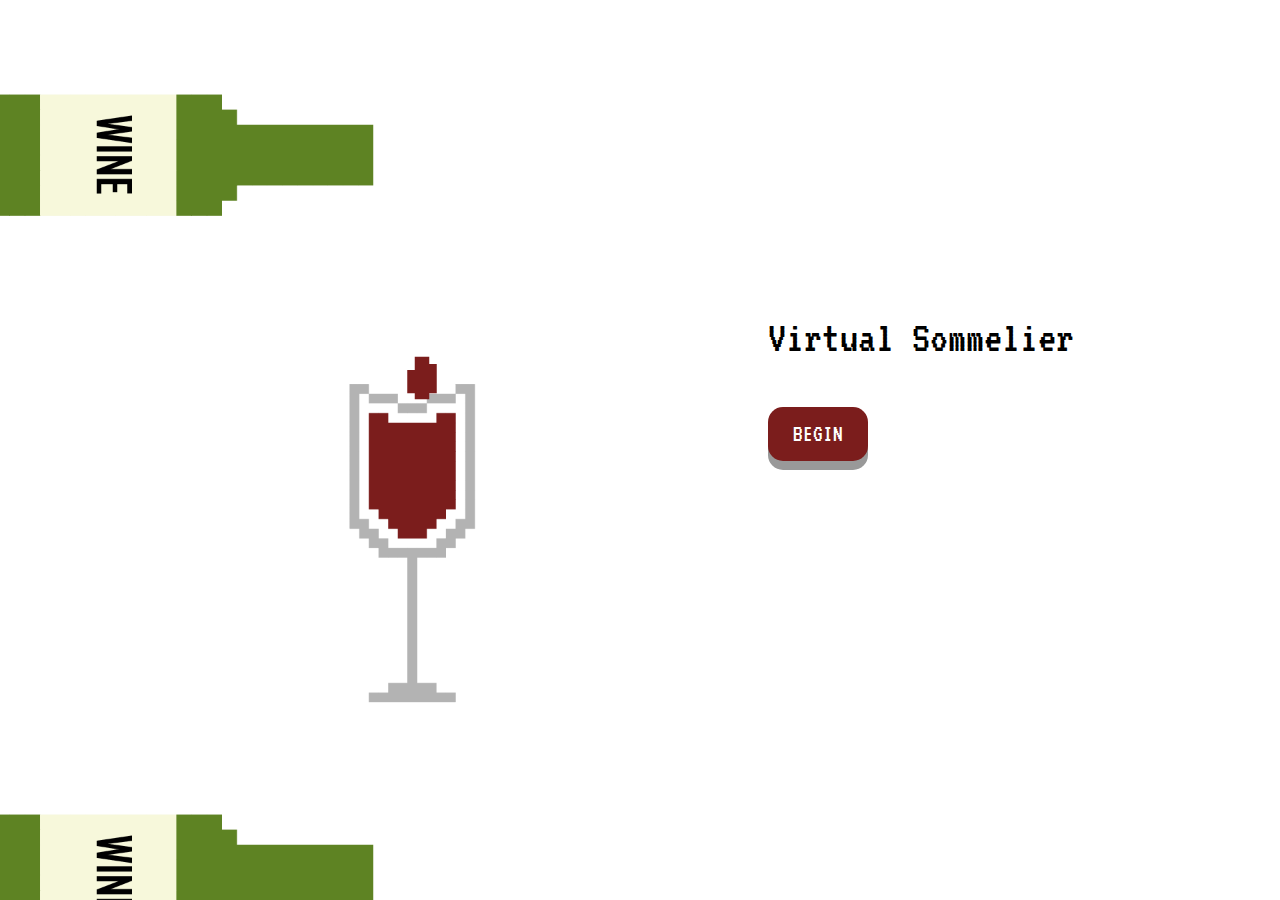
<file: index.html>
<!doctype html>
<html>
<head>
<meta charset="UTF-8">
<title>Virtual Sommelier</title>
<link href="https://fonts.googleapis.com/css?family=VT323" rel="stylesheet">
<link href="CSS/main.css" rel="stylesheet" type="text/css">
</head>

<body class="wine_back">
	<div id="landing_title">
		<p>Virtual Sommelier</p>
		<a href="intro_1.html"><button class="button" src="intro_1.html">
			BEGIN
			</button></a>
	</div>
</body>
</html>
</file>
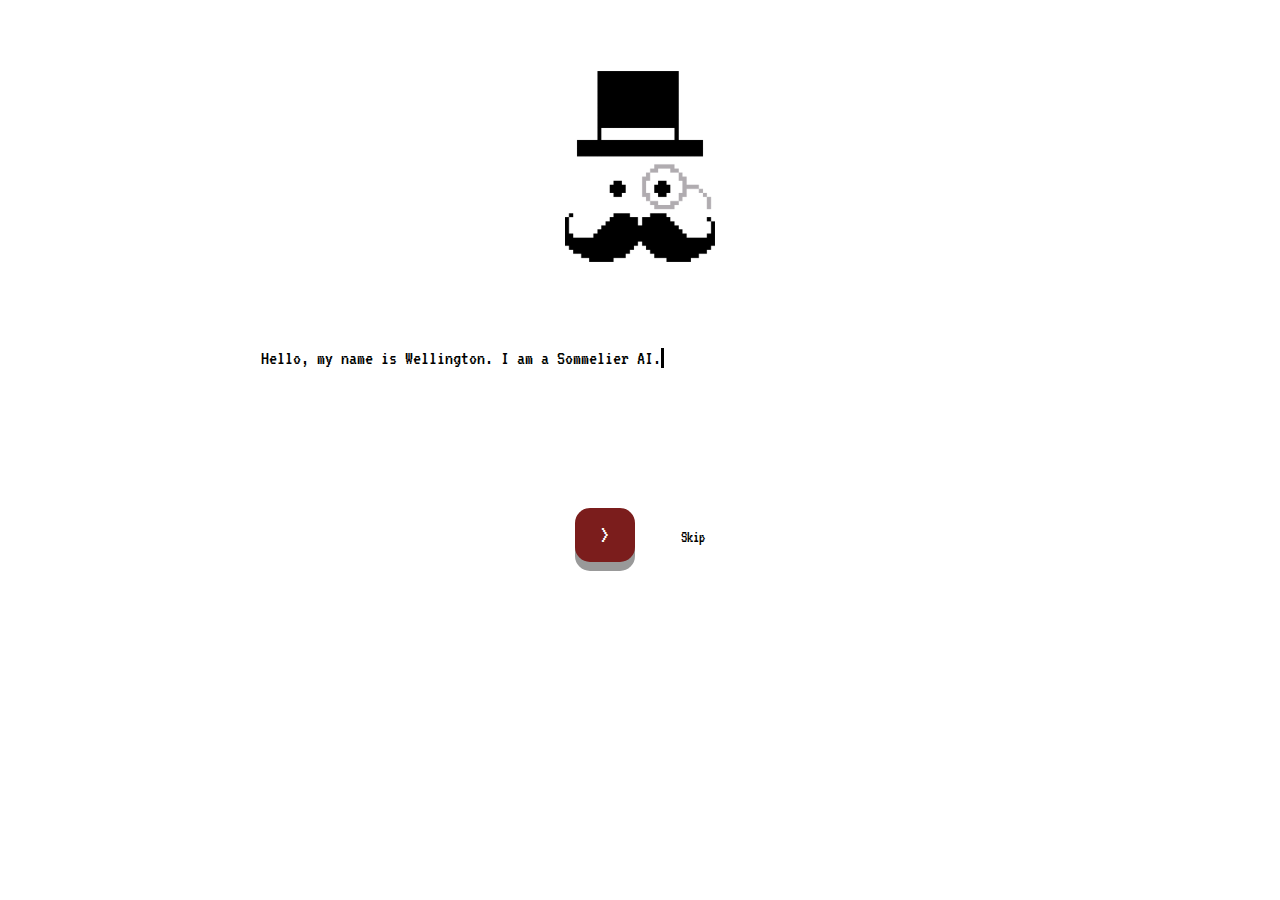
<file: intro_1.html>
<!doctype html>
<html>
<head>
<meta charset="UTF-8">
<title>Virtual Sommelier</title>
	<link href="https://fonts.googleapis.com/css?family=VT323" rel="stylesheet">
<link href="CSS/main.css" rel="stylesheet" type="text/css">
<link href="CSS/type.css" rel="stylesheet" type="text/css">
</head>

<body>
<audio controls hidden autoplay>
  <source src="audio/intro_1.mp3" type="audio/mpeg">
  Your browser does not support the audio element.
</audio>
<div class="center">
	<img class="wellington" src="images/wellington.png" alt=""/>
	</div>
<div class="textbox">
<div class="css-typing">
	<p>Hello, my name is Wellington. I am a Sommelier AI.</p>
	<p>I use a neural network that contains information from 209,895 wine reviews and 25 different reviewers.</p>
	<p>I can predict a wines country of origin, type, and the reviewer that best match’s the sample given.</p>
</div>
</div>
<div class="center">
<a href="intro_2.html"><button class="button but_margin" src="intro_1.html">
			>
			</button></a>
	<a href="https://arithmeticr.pythonanywhere.com/" style="text-decoration: none; color: #000000;"><div class="center skip">
	Skip
	</div></a>
	</div>

</body>
</html>
</file>
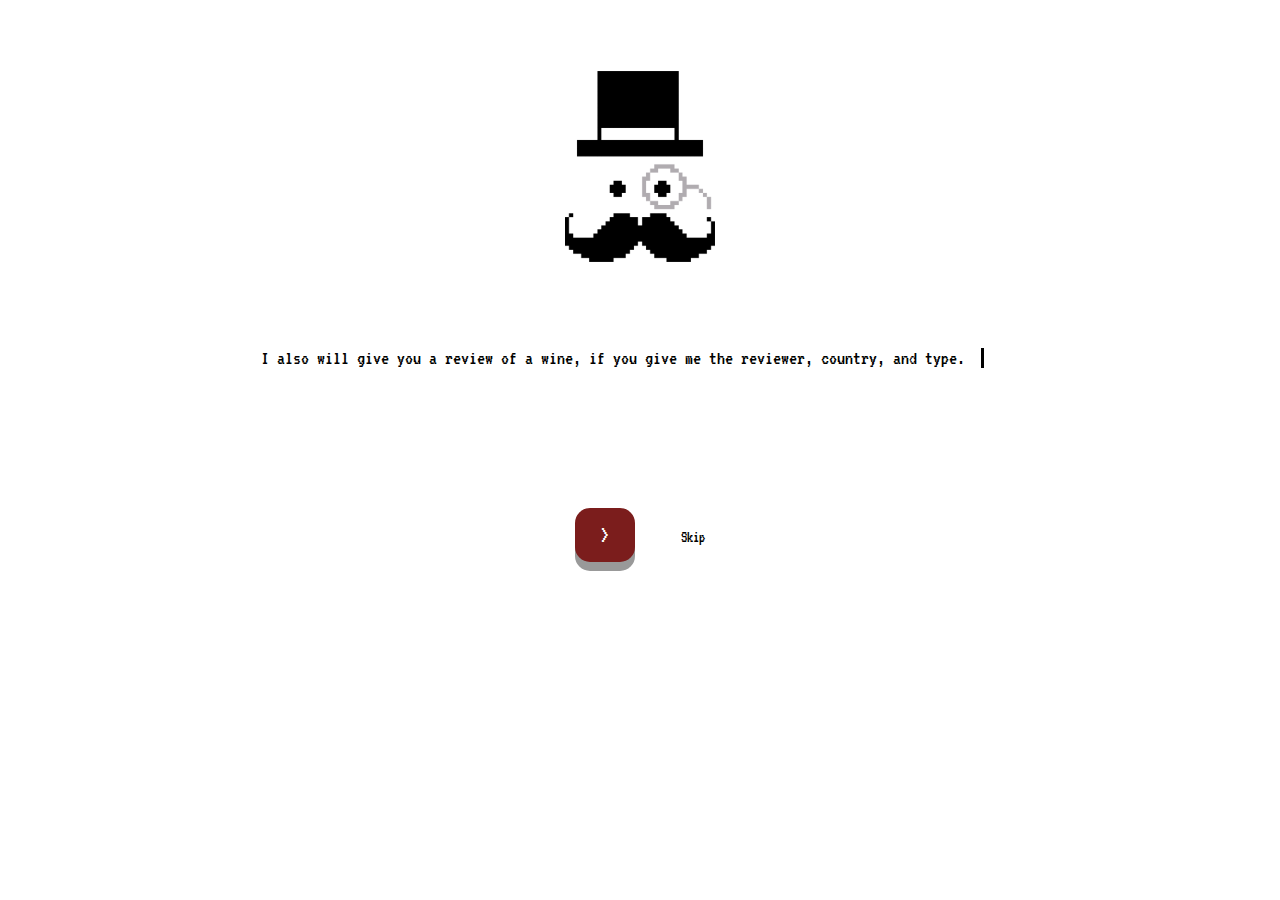
<file: intro_2.html>
<!doctype html>
<html>
<head>
<meta charset="UTF-8">
<title>Virtual Sommelier</title>
	<link href="https://fonts.googleapis.com/css?family=VT323" rel="stylesheet">
<link href="CSS/main.css" rel="stylesheet" type="text/css">
<link href="CSS/type_2.css" rel="stylesheet" type="text/css">
</head>

<body>
<audio controls hidden autoplay>
  <source src="audio/intro_2.mp3" type="audio/mpeg">
  Your browser does not support the audio element.
</audio>
<div class="center">
	<img class="wellington" src="images/wellington.png" alt=""/>
	</div>
<div class="textbox">
<div class="css-typing">
	<p>I also will give you a review of a wine, if you give me the reviewer, country, and type.</p>
	<p>I do this by running my custom neural network in reverse and returning a P.C.A. word cloud.</p>
	<p>Isn’t that just smashing?</p>
</div>
</div>
<div class="center">
<a href="intro_3.html"><button class="button but_margin" src="intro_1.html">
			>
			</button></a>
	<a href="https://arithmeticr.pythonanywhere.com/" style="text-decoration: none; color: #000000;"><div class="center skip">
	Skip
	</div></a>
	</div>

</body>
</html>
</file>
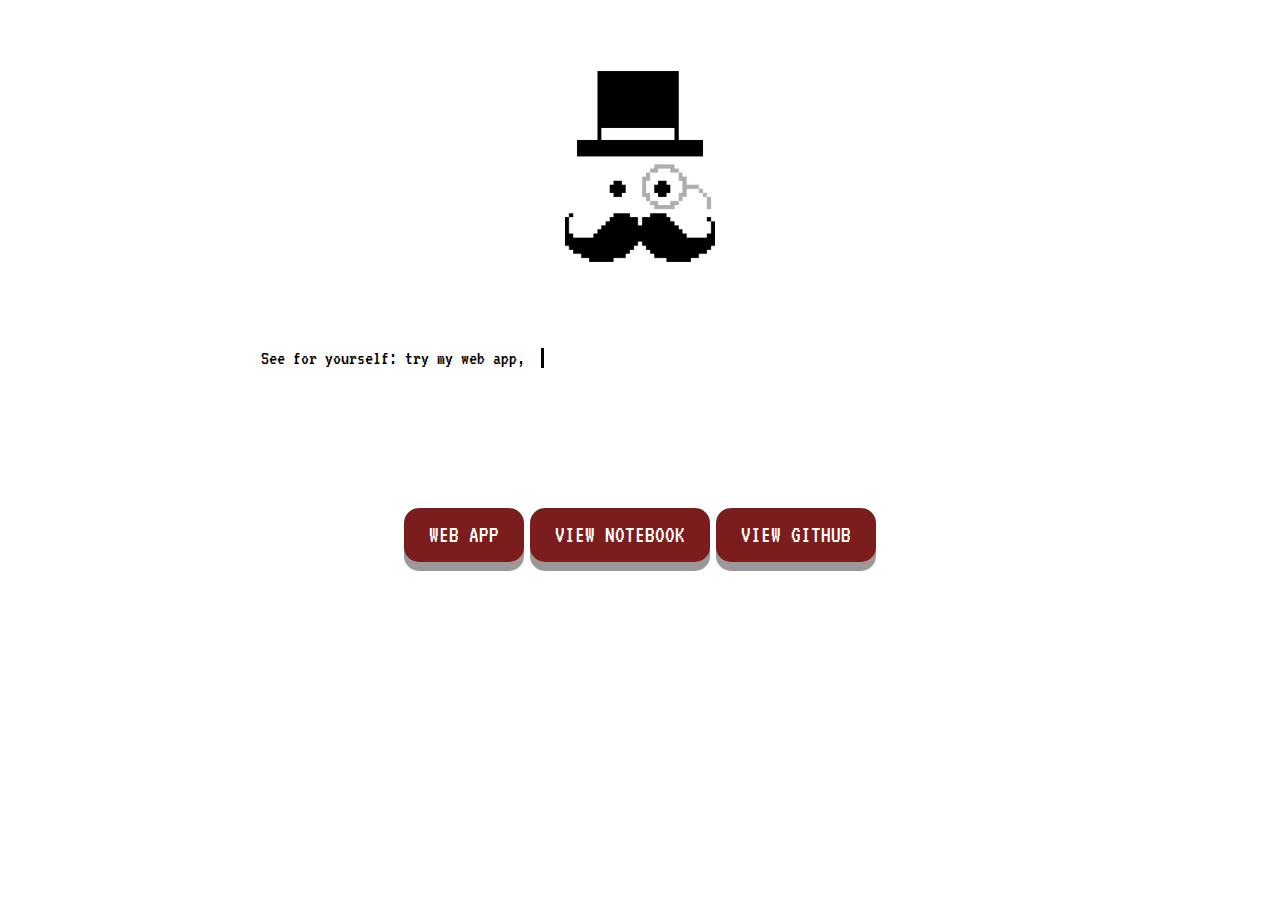
<file: intro_3.html>
<!doctype html>
<html>
<head>
<meta charset="UTF-8">
<title>Virtual Sommelier</title>
	<link href="https://fonts.googleapis.com/css?family=VT323" rel="stylesheet">
<link href="CSS/main.css" rel="stylesheet" type="text/css">
<link href="CSS/type_3.css" rel="stylesheet" type="text/css">
</head>

<body>
<audio controls hidden autoplay>
  <source src="audio/intro_3.mp3" type="audio/mpeg">
  Your browser does not support the audio element.
</audio>
<div class="center">
	<img class="wellington" src="images/wellington.png" alt=""/>
	</div>
<div class="textbox">
<div class="css-typing">
	<p>See for yourself: try my web app,</p>
	<p>download my Jupyter Notebook,</p>
	<p>or view a pdf of my source code. Cheers!</p>
</div>
</div>
<div class="center">
<a href="https://arithmeticr.pythonanywhere.com/"><button class="button but_margin">
			WEB APP
			</button></a>
	<a href="Final+Project+v2.html" download><button class="button but_margin">
			VIEW NOTEBOOK
			</button></a>
	<a href="https://github.com/ArithmeticR/COMP_5360_Project" download><button class="button but_margin">
			VIEW GITHUB
			</button></a>
	</div>

</body>
</html>
</file>
<file: CSS/main.css>
@charset "UTF-8";
/* CSS Document */


body{
	font-family: 'VT323', monospace;
}

.center{
	text-align: center;
}

.wellington {
	padding-top: 5%;
	padding-bottom: 5%;
	width:150px;
}
.wine_back{
	background-image: url(../images/Wine_drip.gif);
	background-size: cover;
}

#landing_title {
	font-size: 45px;
	width: 500px;
	height: 200px;
	position: absolute;
	left: 60%;
	top: 30%;
}

/*** Button 1***/
.button {
font-family: 'VT323', monospace;
display: inline-block;
padding: 15px 25px;
font-size: 24px;
cursor: pointer;
text-align: center;
text-decoration: none;
outline: none;
color: #fff;
background-color: #7B1D1C;
border: none;
border-radius: 15px;
box-shadow: 0 9px #999;
}

.button:hover {background-color:#380D0D;}

.button:active {
  background-color: #7B1D1C;
  box-shadow: 0 5px #666;
  transform: translateY(4px);
}

.skip {
display: inline-block;
	margin-left: 40px;
}

.skip:hover {
	border-bottom: 2px solid #000000;
	cursor:alias;
}

.but_margin {
	margin-top: 40px;
}
</file>
<file: CSS/type.css>
.textbox {
  display: flex;
	padding-left: 20%;
	
}

.css-typing p {
  border-right: .15em solid black;
  font-size: 20px;
  white-space: nowrap;
  overflow: hidden;
}
.css-typing p:nth-child(1) {
  width: 20em;
  -webkit-animation: type 4s steps(40, end);
  animation: type 4s steps(40, end);
  -webkit-animation-fill-mode: forwards;
  animation-fill-mode: forwards;
}

.css-typing p:nth-child(2) {
  width: 41em;
  opacity: 0;
  -webkit-animation: type2 9s steps(40, end);
  animation: type2 9s steps(40, end);
  -webkit-animation-delay: 2s;
  animation-delay: 5s;
  -webkit-animation-fill-mode: forwards;
  animation-fill-mode: forwards;
}

.css-typing p:nth-child(3) {
  width: 39.5em;
  opacity: 0;
  -webkit-animation: type3 7s steps(40, end);
  animation: type3 7s steps(40, end);
  -webkit-animation-delay: 4s;
  animation-delay: 15s;
  -webkit-animation-fill-mode: forwards;
  animation-fill-mode: forwards;
}

@keyframes type {
  0% {
    width: 0;
  }
  99.9% {
    border-right: .15em solid black;
  }
  100% {
    border: none;
  }
}

@-webkit-keyframes type {
  0% {
    width: 0;
  }
  99.9% {
    border-right: .15em solid black;
  }
  100% {
    border: none;
  }
}

@keyframes type2 {
  0% {
    width: 0;
  }
  1% {
    opacity: 1;
  }
  99.9% {
    border-right: .15em solid black;
  }
  100% {
    opacity: 1;
    border: none;
  }
}

@-webkit-keyframes type2 {
  0% {
    width: 0;
  }
  1% {
    opacity: 1;
  }
  99.9% {
    border-right: .15em solid black;
  }
  100% {
    opacity: 1;
    border: none;
  }
}

@keyframes type3 {
  0% {
    width: 0;
  }
  1% {
    opacity: 1;
  }
  100% {
    opacity: 1;
  }
}

@-webkit-keyframes type3 {
  0% {
    width: 0;
  }
  1% {
    opacity: 1;
  }
  100% {
    opacity: 1;
  }
}

@keyframes blink {
  50% {
    border-color: transparent;
  }
}
@-webkit-keyframes blink {
  50% {
    border-color: tranparent;
  }
}
</file>
<file: CSS/type_2.css>
.textbox {
  display: flex;
	padding-left: 20%;
	
}

.css-typing p {
  border-right: .15em solid black;
  font-size: 20px;
  white-space: nowrap;
  overflow: hidden;
}
.css-typing p:nth-child(1) {
  width: 36em;
  -webkit-animation: type 5s steps(40, end);
  animation: type 5s steps(40, end);
  -webkit-animation-fill-mode: forwards;
  animation-fill-mode: forwards;
}

.css-typing p:nth-child(2) {
  width: 37em;
  opacity: 0;
  -webkit-animation: type2 7s steps(40, end);
  animation: type2 7s steps(40, end);
  -webkit-animation-delay: 2s;
  animation-delay: 6s;
  -webkit-animation-fill-mode: forwards;
  animation-fill-mode: forwards;
}

.css-typing p:nth-child(3) {
  width: 10em;
  opacity: 0;
  -webkit-animation: type3 2s steps(40, end);
  animation: type3 2s steps(40, end);
  -webkit-animation-delay: 4s;
  animation-delay: 13s;
  -webkit-animation-fill-mode: forwards;
  animation-fill-mode: forwards;
}

@keyframes type {
  0% {
    width: 0;
  }
  99.9% {
    border-right: .15em solid black;
  }
  100% {
    border: none;
  }
}

@-webkit-keyframes type {
  0% {
    width: 0;
  }
  99.9% {
    border-right: .15em solid black;
  }
  100% {
    border: none;
  }
}

@keyframes type2 {
  0% {
    width: 0;
  }
  1% {
    opacity: 1;
  }
  99.9% {
    border-right: .15em solid black;
  }
  100% {
    opacity: 1;
    border: none;
  }
}

@-webkit-keyframes type2 {
  0% {
    width: 0;
  }
  1% {
    opacity: 1;
  }
  99.9% {
    border-right: .15em solid black;
  }
  100% {
    opacity: 1;
    border: none;
  }
}

@keyframes type3 {
  0% {
    width: 0;
  }
  1% {
    opacity: 1;
  }
  100% {
    opacity: 1;
  }
}

@-webkit-keyframes type3 {
  0% {
    width: 0;
  }
  1% {
    opacity: 1;
  }
  100% {
    opacity: 1;
  }
}

@keyframes blink {
  50% {
    border-color: transparent;
  }
}
@-webkit-keyframes blink {
  50% {
    border-color: tranparent;
  }
}
</file>
<file: CSS/type_3.css>
.textbox {
  display: flex;
	padding-left: 20%;
	
}

.css-typing p {
  border-right: .15em solid black;
  font-size: 20px;
  white-space: nowrap;
  overflow: hidden;
}
.css-typing p:nth-child(1) {
  width: 14em;
  -webkit-animation: type 3s steps(40, end);
  animation: type 3s steps(40, end);
  -webkit-animation-fill-mode: forwards;
  animation-fill-mode: forwards;
}

.css-typing p:nth-child(2) {
  width: 12em;
  opacity: 0;
  -webkit-animation: type2 2s steps(40, end);
  animation: type2 2s steps(40, end);
  -webkit-animation-delay: 2s;
  animation-delay: 3s;
  -webkit-animation-fill-mode: forwards;
  animation-fill-mode: forwards;
}

.css-typing p:nth-child(3) {
  width: 16em;
  opacity: 0;
  -webkit-animation: type3 4s steps(40, end);
  animation: type3 4s steps(40, end);
  -webkit-animation-delay: 4s;
  animation-delay: 6s;
  -webkit-animation-fill-mode: forwards;
  animation-fill-mode: forwards;
}

@keyframes type {
  0% {
    width: 0;
  }
  99.9% {
    border-right: .15em solid black;
  }
  100% {
    border: none;
  }
}

@-webkit-keyframes type {
  0% {
    width: 0;
  }
  99.9% {
    border-right: .15em solid black;
  }
  100% {
    border: none;
  }
}

@keyframes type2 {
  0% {
    width: 0;
  }
  1% {
    opacity: 1;
  }
  99.9% {
    border-right: .15em solid black;
  }
  100% {
    opacity: 1;
    border: none;
  }
}

@-webkit-keyframes type2 {
  0% {
    width: 0;
  }
  1% {
    opacity: 1;
  }
  99.9% {
    border-right: .15em solid black;
  }
  100% {
    opacity: 1;
    border: none;
  }
}

@keyframes type3 {
  0% {
    width: 0;
  }
  1% {
    opacity: 1;
  }
  100% {
    opacity: 1;
  }
}

@-webkit-keyframes type3 {
  0% {
    width: 0;
  }
  1% {
    opacity: 1;
  }
  100% {
    opacity: 1;
  }
}

@keyframes blink {
  50% {
    border-color: transparent;
  }
}
@-webkit-keyframes blink {
  50% {
    border-color: tranparent;
  }
}
</file>
